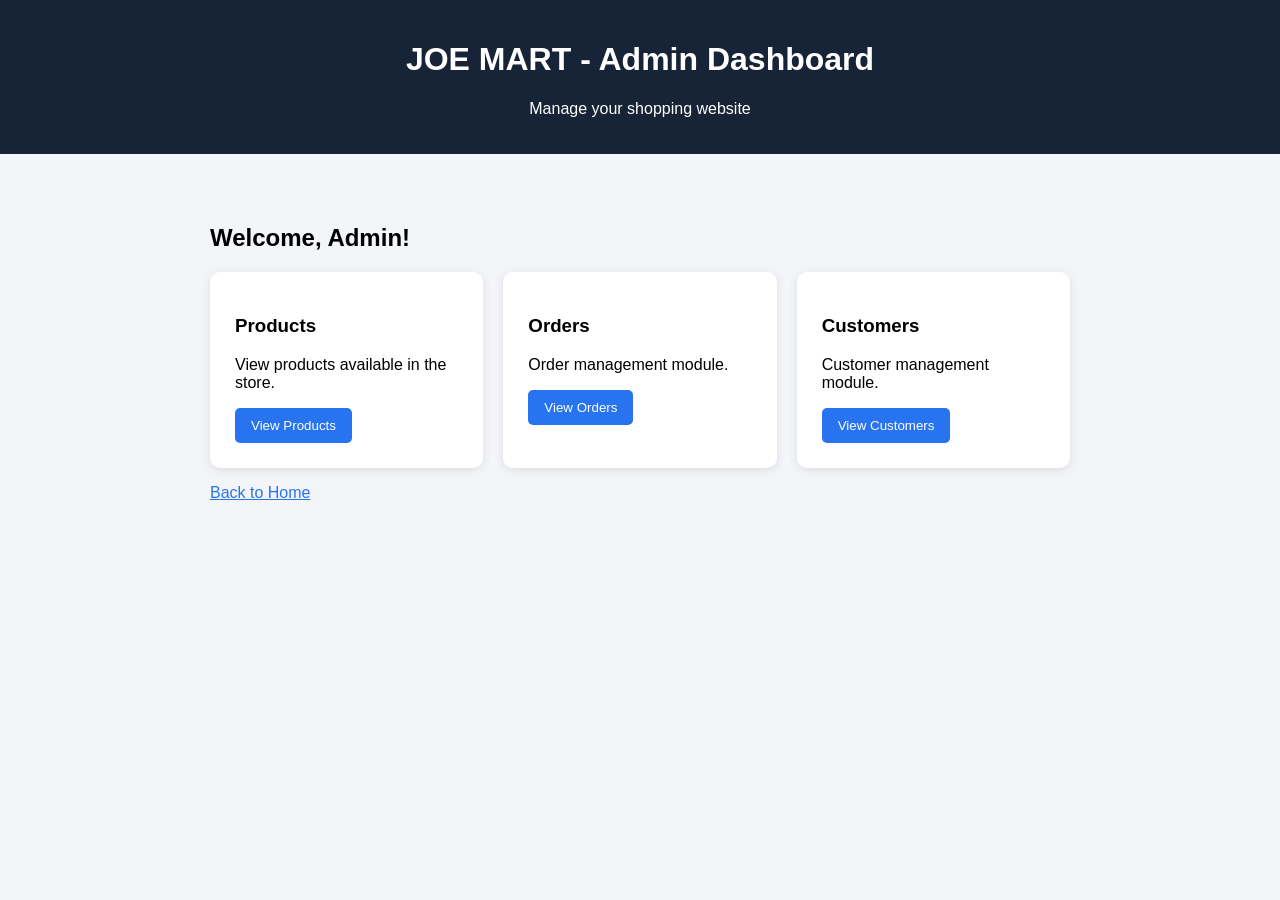
<file: src/main/resources/static/admin.html>
<!DOCTYPE html>
<html lang="en">
<head>
    <meta charset="UTF-8">
    <meta name="viewport" content="width=device-width, initial-scale=1.0">
    <title>JOE MART - Admin</title>
    <style>
        * { box-sizing: border-box; }
        body {
            margin: 0;
            font-family: Arial, sans-serif;
            background: #f3f5f9;
        }
        header {
            background: #172337;
            color: white;
            padding: 20px;
            text-align: center;
        }
        main {
            max-width: 900px;
            margin: 30px auto;
            padding: 20px;
        }
        .cards {
            display: grid;
            grid-template-columns: repeat(auto-fit, minmax(180px, 1fr));
            gap: 20px;
        }
        .card {
            background: white;
            padding: 25px;
            border-radius: 10px;
            box-shadow: 0 2px 8px #ddd;
        }
        button {
            padding: 10px 16px;
            background: #2874f0;
            color: white;
            border: none;
            border-radius: 5px;
            cursor: pointer;
        }
        a { color: #2874f0; }
    </style>
</head>
<body>
    <header>
        <h1>JOE MART - Admin Dashboard</h1>
        <p>Manage your shopping website</p>
    </header>

    <main>
        <h2>Welcome, Admin!</h2>

        <div class="cards">
            <div class="card">
                <h3>Products</h3>
                <p>View products available in the store.</p>
                <button onclick="viewProducts()">View Products</button>
            </div>

            <div class="card">
                <h3>Orders</h3>
                <p>Order management module.</p>
                <button onclick="viewOrders()">View Orders</button>
            </div>

            <div class="card">
                <h3>Customers</h3>
                <p>Customer management module.</p>
                <button onclick="viewCustomers()">View Customers</button>
            </div>
        </div>

        <p id="message"></p>
        <p><a href="/">Back to Home</a></p>
    </main>

    <script>
        function viewProducts() {
            document.getElementById("message").textContent =
                "Product management API needs to be connected.";
        }

        function viewOrders() {
            document.getElementById("message").textContent =
                "Order management API needs to be connected.";
        }

        function viewCustomers() {
            document.getElementById("message").textContent =
                "Customer management API needs to be connected.";
        }
    </script>
</body>
</html>
</file>
